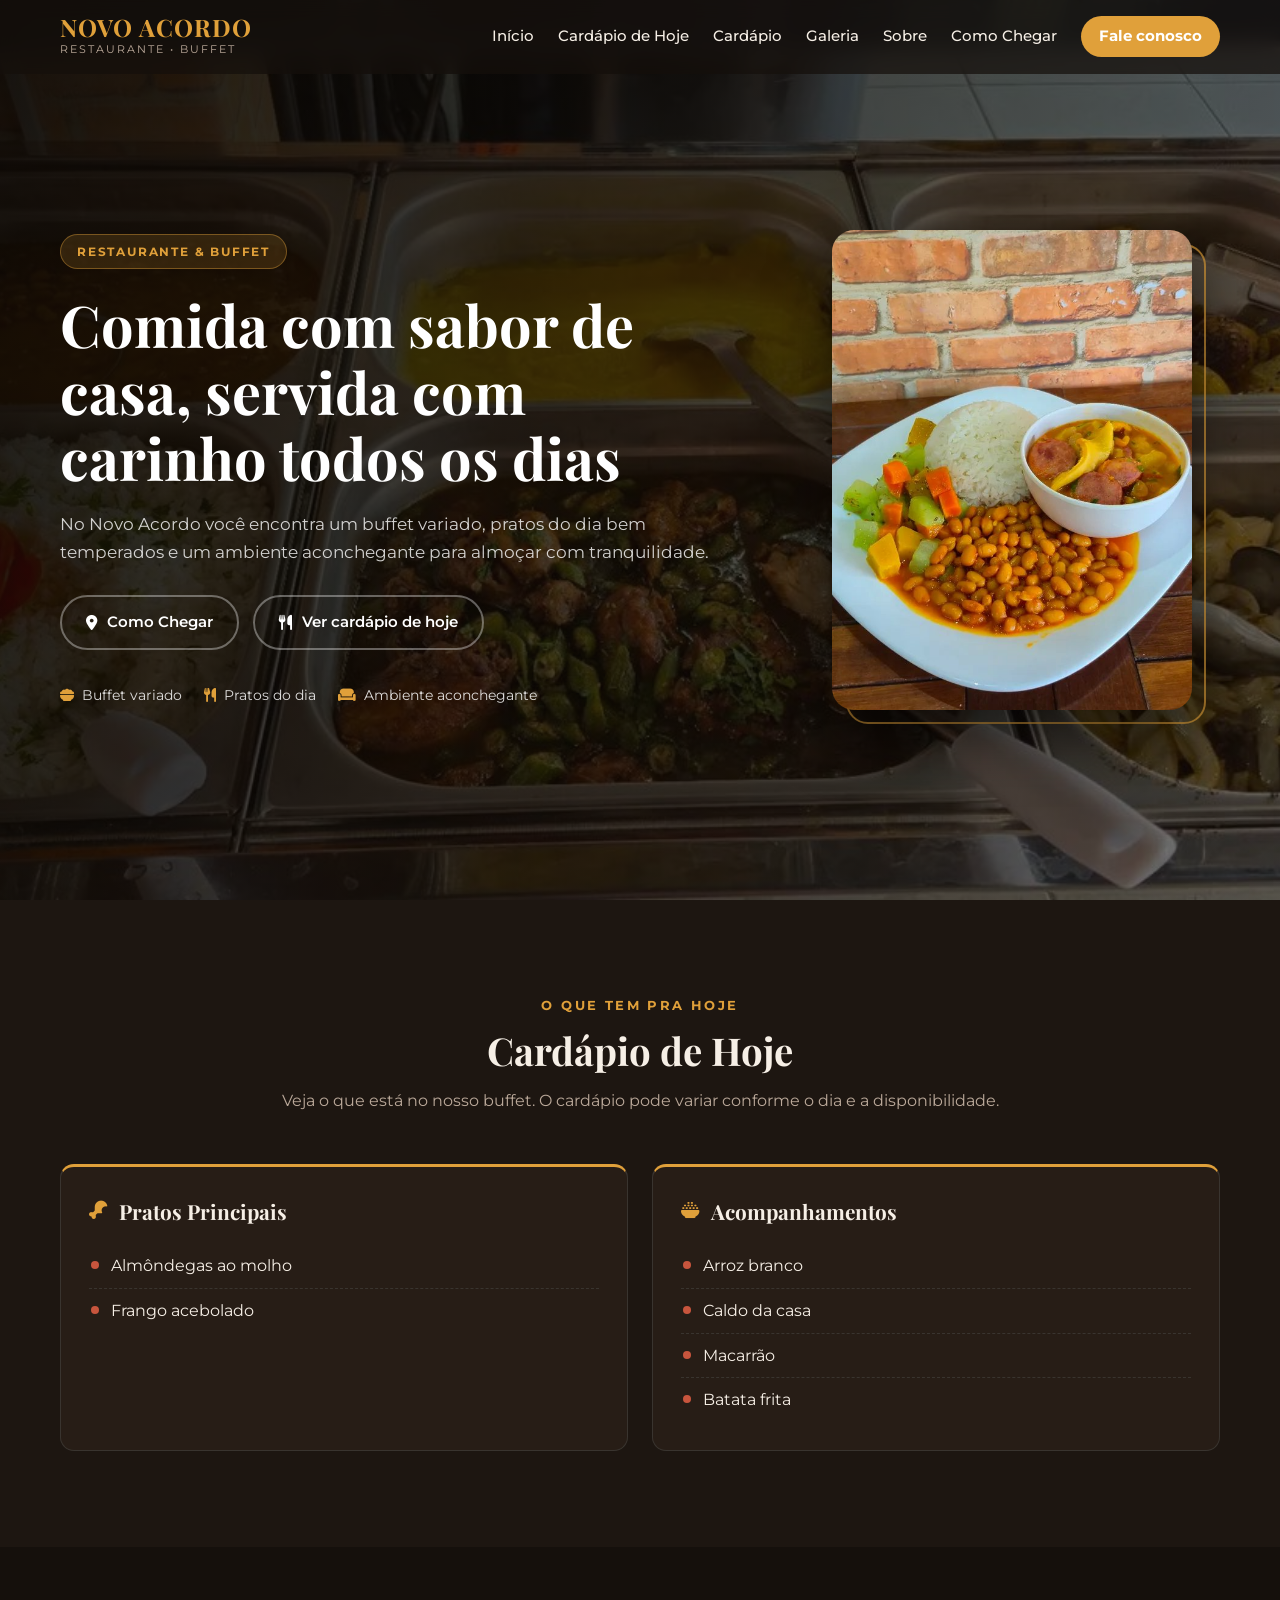
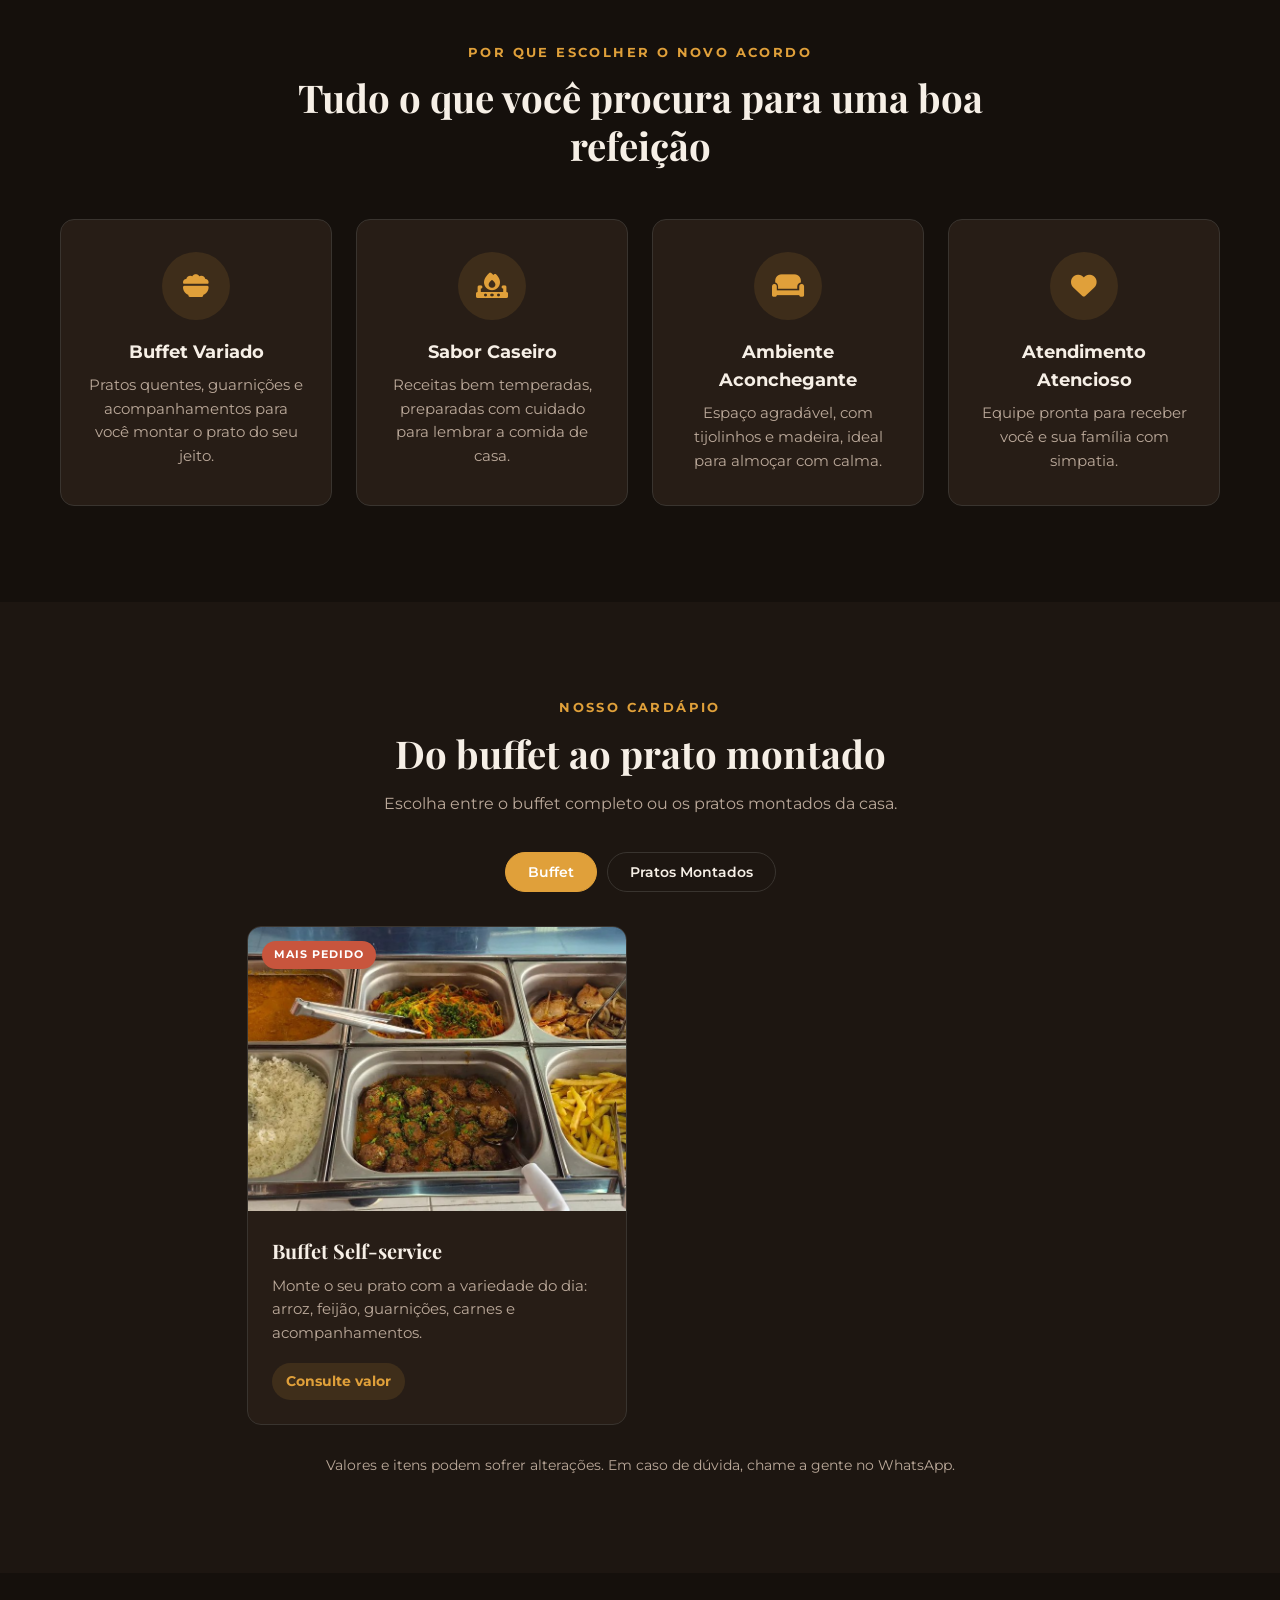
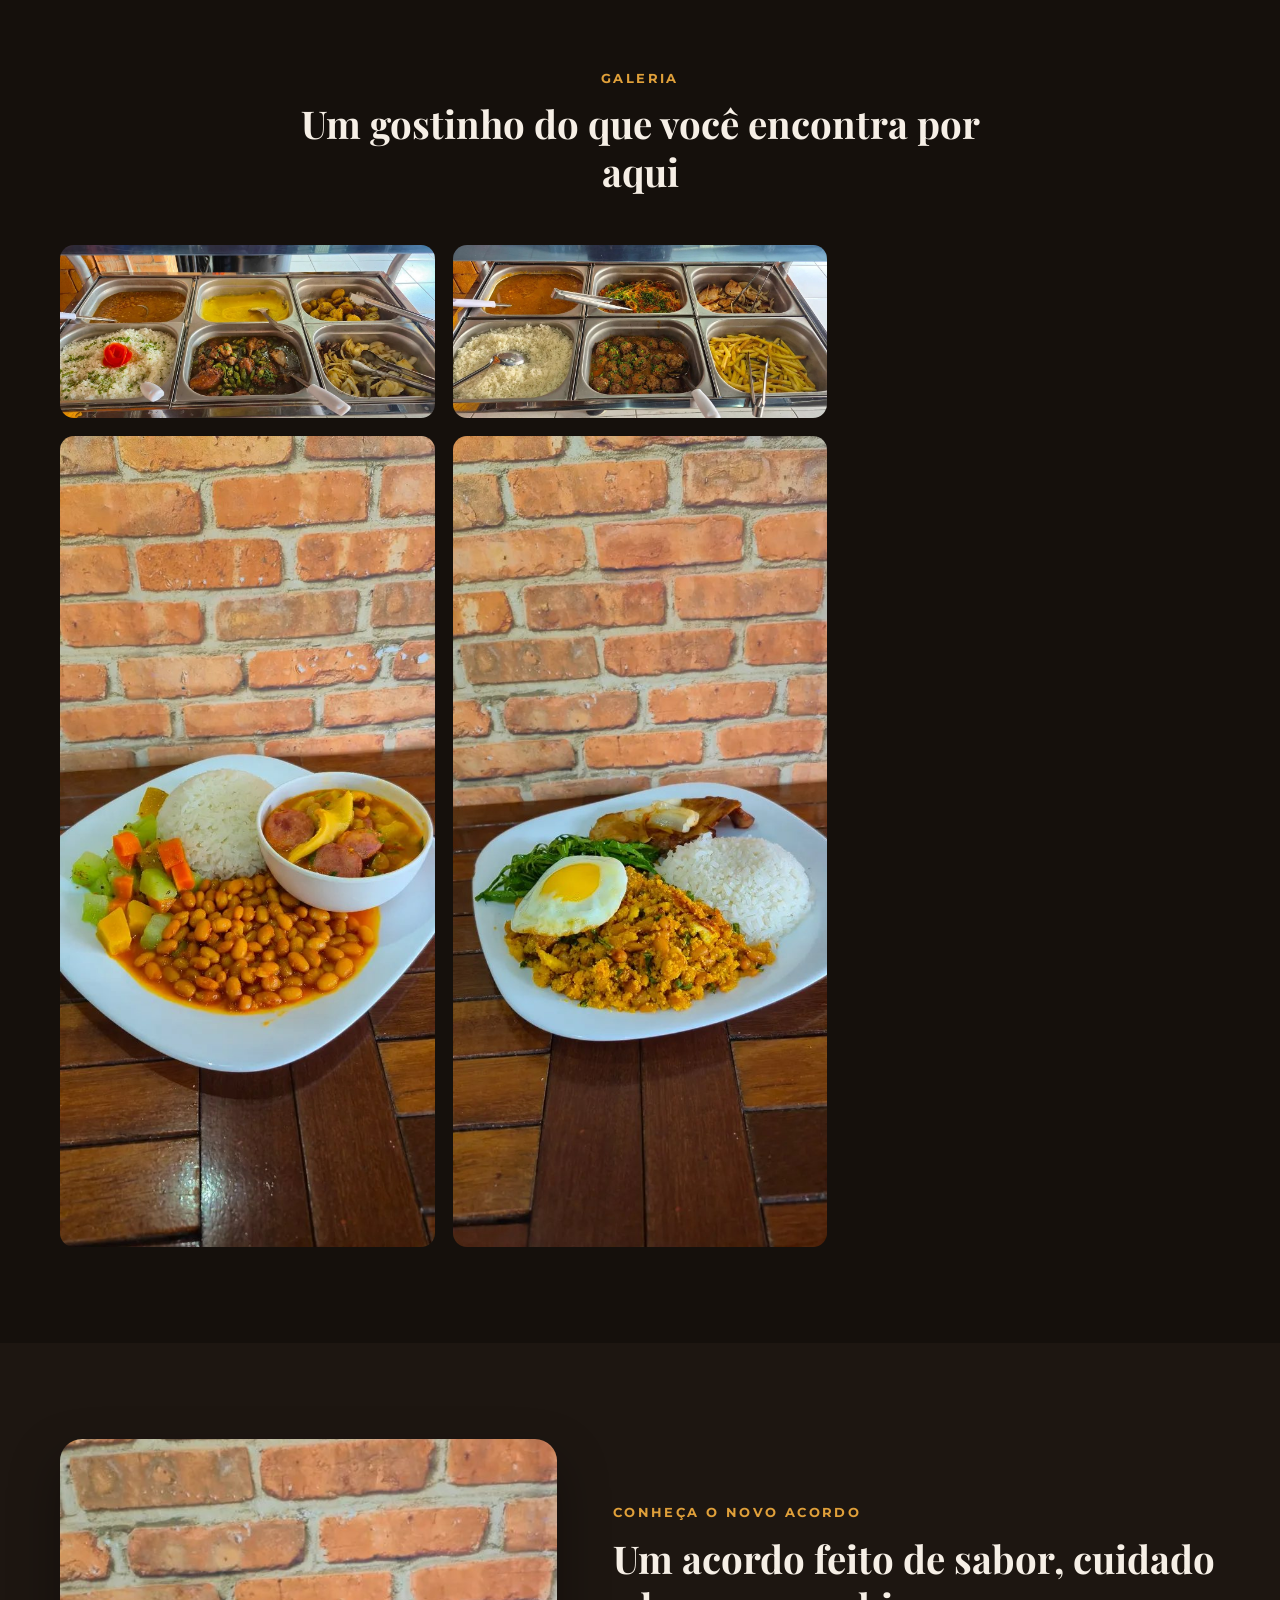
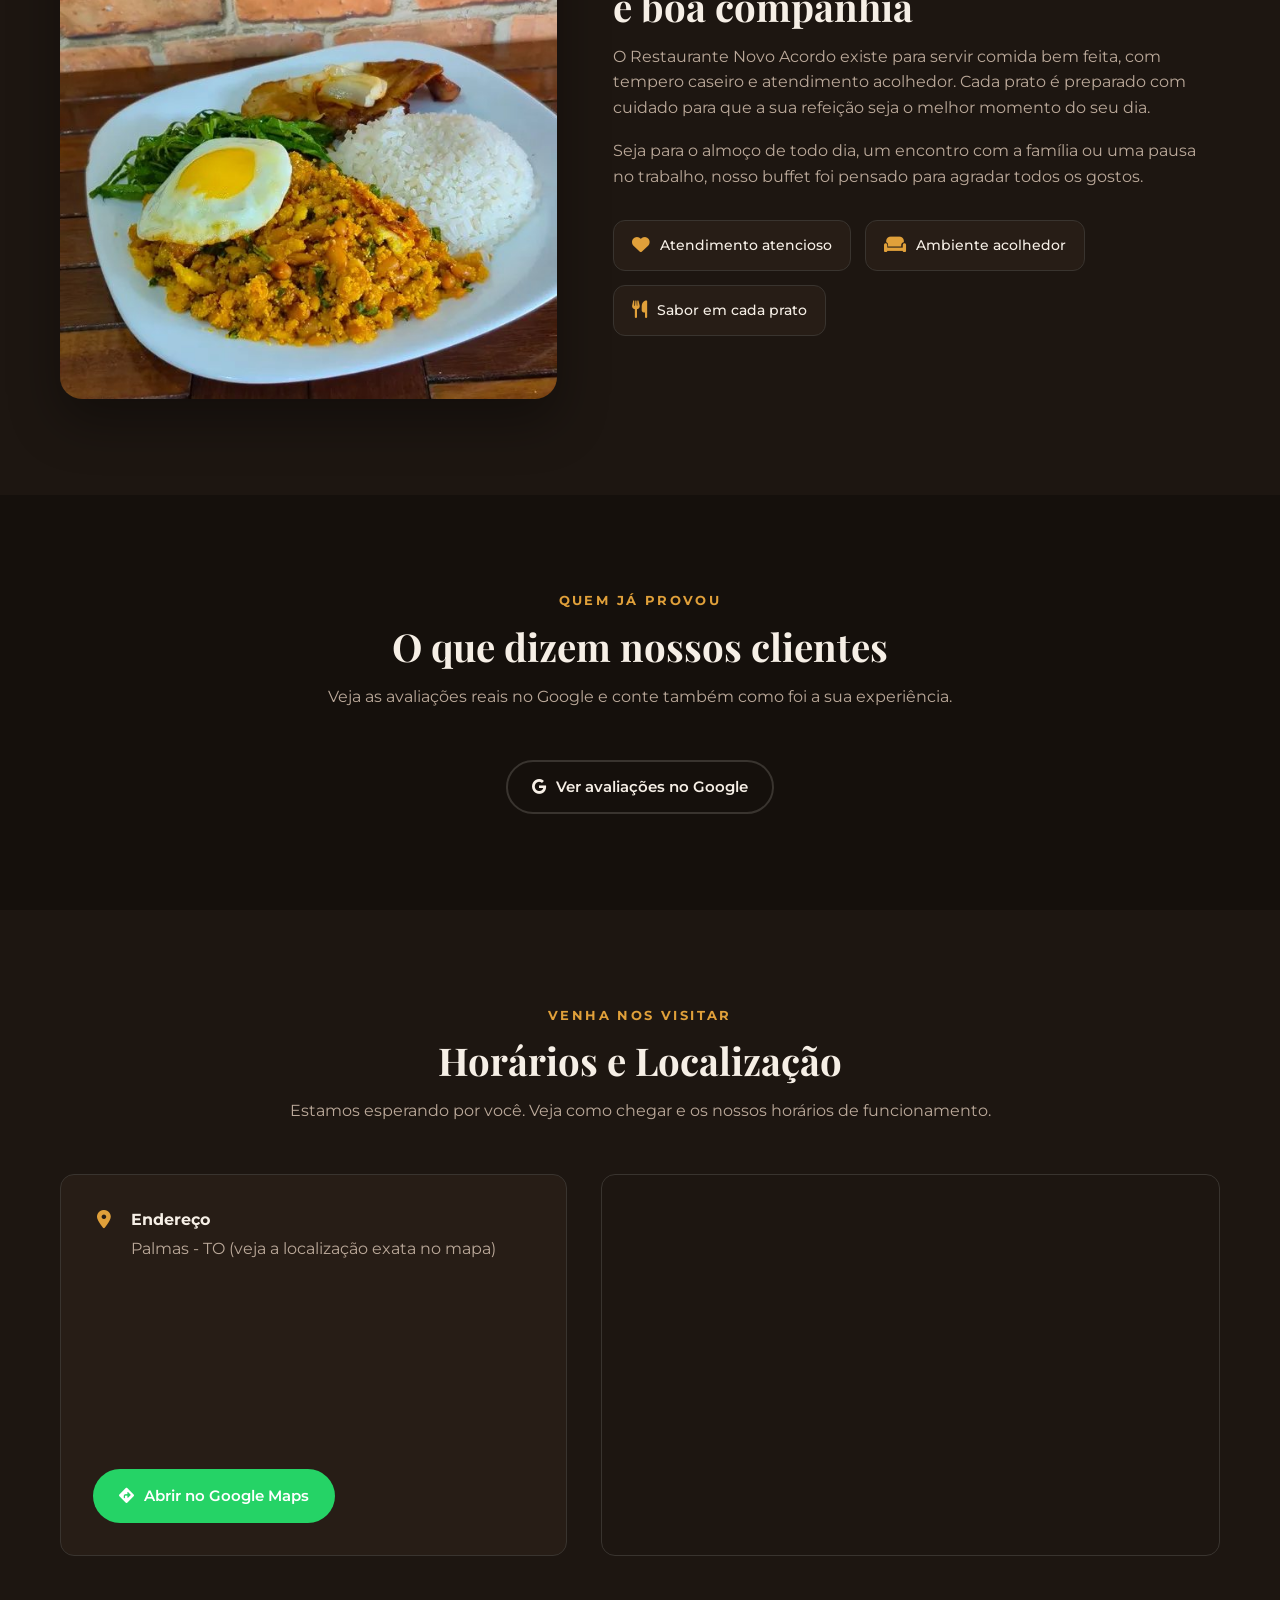
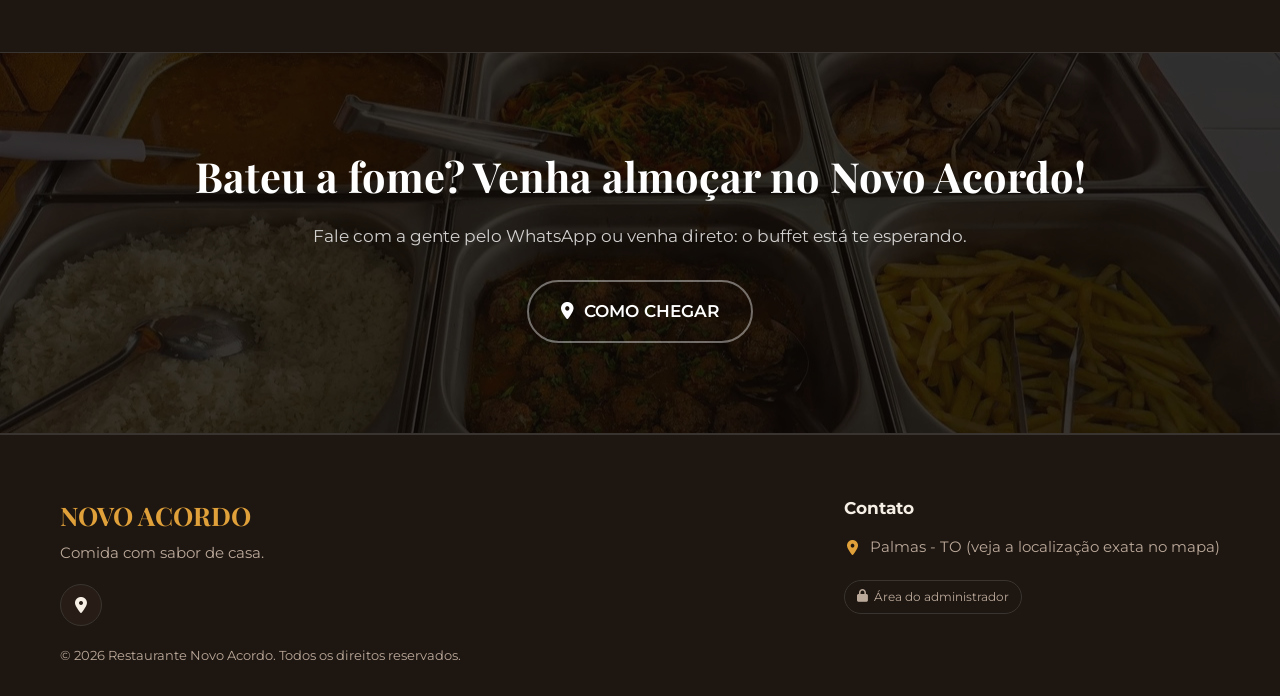
<file: index.html>
<!DOCTYPE html>
<html lang="pt-BR">
<head>
    <meta charset="UTF-8">
    <meta name="viewport" content="width=device-width, initial-scale=1.0">
    <meta name="theme-color" content="#15100c">
    <!-- O bloco abaixo é atualizado automaticamente pelo painel admin ao publicar (título, descrição, redes sociais) -->
    <!--SEO:START-->
    <title>Restaurante Novo Acordo | Buffet e comida caseira em Palmas - TO</title>
    <meta name="description" content="Restaurante Novo Acordo em Palmas - TO: buffet variado, pratos do dia com sabor de comida caseira e ambiente aconchegante. Veja o cardápio de hoje e como chegar.">
    <!--SEO:END-->
    <link rel="icon" href="data:image/svg+xml,%3Csvg xmlns='http://www.w3.org/2000/svg' viewBox='0 0 100 100'%3E%3Ctext y='.9em' font-size='90'%3E🍽️%3C/text%3E%3C/svg%3E">
    <link rel="preconnect" href="https://fonts.googleapis.com">
    <link rel="preconnect" href="https://fonts.gstatic.com" crossorigin>
    <link id="gfonts" rel="stylesheet" href="https://fonts.googleapis.com/css2?family=Playfair+Display:wght@500;600;700&family=Montserrat:wght@400;500;600;700&display=swap">
    <link rel="stylesheet" href="https://cdnjs.cloudflare.com/ajax/libs/font-awesome/6.4.0/css/all.min.css">
    <link rel="stylesheet" href="style.css">
</head>
<body>

    <!-- Tudo abaixo é montado pelo script.js a partir do arquivo dados.js (editável no admin.html) -->
    <header class="header" id="site-header"></header>
    <main id="app"></main>
    <footer class="footer" id="contato"></footer>
    <div id="float-wa"></div>
    <div id="draft-banner" class="draft-banner" hidden></div>

    <div class="lightbox" id="lightbox" hidden role="dialog" aria-modal="true" aria-label="Foto ampliada">
        <button type="button" class="lb-close" data-lb-close aria-label="Fechar"><i class="fas fa-xmark"></i></button>
        <button type="button" class="lb-nav lb-prev" data-lb-prev aria-label="Foto anterior"><i class="fas fa-chevron-left"></i></button>
        <figure>
            <img id="lb-img" alt="">
            <figcaption id="lb-cap"></figcaption>
        </figure>
        <button type="button" class="lb-nav lb-next" data-lb-next aria-label="Próxima foto"><i class="fas fa-chevron-right"></i></button>
    </div>

    <noscript>
        <p style="padding:90px 20px;text-align:center;font-family:sans-serif;">
            Restaurante Novo Acordo — ative o JavaScript para ver o site ou acesse nossa localização no
            <a href="https://www.google.com/maps/place/Restaurante+Novo+Acordo/@-10.182545,-48.3384531,17z">Google Maps</a>.
        </p>
    </noscript>

    <script src="dados.js"></script>
    <script src="core.js"></script>
    <script src="script.js"></script>
</body>
</html>
</file>
<file: style.css>
/* ============================================================
   style.css — visual do site. As CORES e FONTES vêm do painel (aba "Aparência");
   os valores abaixo são só o padrão enquanto a página carrega.
   ============================================================ */
:root {
    --bg-primary: #15100c;
    --bg-rgb: 21, 16, 12;
    --bg-secondary: #1d1611;
    --bg-card: #271d16;
    --text-main: #f6efe6;
    --text-muted: #bba99a;
    --accent: #e0a03a;
    --accent-hover: #b88229;
    --accent-rgb: 224, 160, 58;
    --accent2: #c8553d;
    --on-accent: #1a120b;
    --border-color: #3a2e25;
    --whatsapp: #25d366;
    --whatsapp-hover: #1ebe5d;
    --font-heading: 'Playfair Display', serif;
    --font-body: 'Montserrat', sans-serif;
    --radius: 14px;
}

* { margin: 0; padding: 0; box-sizing: border-box; }
html { scroll-behavior: smooth; scroll-padding-top: 76px; }
body {
    font-family: var(--font-body);
    background: var(--bg-primary);
    color: var(--text-main);
    line-height: 1.6;
    overflow-x: hidden;
    -webkit-font-smoothing: antialiased;
}
body.no-scroll { overflow: hidden; }
img { max-width: 100%; display: block; }
a { color: inherit; }
.sec-slot { display: contents; }
.container { width: 100%; max-width: 1200px; margin: 0 auto; padding: 0 20px; }
.center { text-align: center; margin-top: 36px; }

/* ---------- Botões ---------- */
.btn {
    display: inline-flex; align-items: center; justify-content: center; gap: 10px;
    padding: 13px 24px; font-family: var(--font-body); font-weight: 600; font-size: .95rem;
    border-radius: 999px; text-decoration: none; cursor: pointer; transition: all .3s ease; border: 2px solid transparent;
}
.btn-whatsapp { background: var(--whatsapp); color: #fff; }
.btn-whatsapp:hover { background: var(--whatsapp-hover); transform: translateY(-2px); }
.btn-outline { background: transparent; color: var(--text-main); border-color: var(--border-color); }
.btn-outline:hover { border-color: var(--accent); color: var(--accent); transform: translateY(-2px); }
.btn-large { padding: 16px 32px; font-size: 1.05rem; }

/* ---------- Cabeçalho ---------- */
.header {
    position: fixed; top: 0; left: 0; width: 100%; z-index: 1000; padding: 14px 0;
    background: rgba(var(--bg-rgb), .72); backdrop-filter: blur(10px);
    border-bottom: 1px solid transparent; transition: background .3s, border-color .3s, padding .3s;
}
.header.scrolled { background: rgba(var(--bg-rgb), .96); border-bottom-color: var(--border-color); padding: 10px 0; }
.nav-container { display: flex; justify-content: space-between; align-items: center; gap: 16px; }
.logo { display: flex; flex-direction: column; text-decoration: none; min-width: 0; }
.logo-title { font-family: var(--font-heading); font-size: 1.5rem; font-weight: 700; color: var(--accent); letter-spacing: 1px; line-height: 1.1; }
.logo-img { max-height: 46px; width: auto; }
.logo-sub { font-size: .66rem; color: var(--text-muted); letter-spacing: 2px; margin-top: 2px; }
.nav-menu { display: flex; align-items: center; gap: 24px; }
.nav-menu a { color: var(--text-main); text-decoration: none; font-weight: 500; font-size: .92rem; transition: color .3s; }
.nav-menu a:hover { color: var(--accent); }
.nav-menu a.btn-nav { background: var(--accent); color: var(--on-accent); padding: 9px 18px; border-radius: 999px; font-weight: 700; }
.nav-menu a.btn-nav:hover { background: var(--accent-hover); color: var(--on-accent); }

.nav-toggle {
    display: none; flex-direction: column; align-items: center; justify-content: center; gap: 5px;
    width: 44px; height: 44px; flex-shrink: 0; background: transparent; border: 1px solid var(--border-color);
    border-radius: 10px; color: var(--accent); cursor: pointer;
}
.nav-toggle span { display: block; width: 22px; height: 2px; background: currentColor; border-radius: 2px; transition: transform .3s, opacity .3s; }
.nav-toggle[aria-expanded="true"] span:nth-child(1) { transform: translateY(7px) rotate(45deg); }
.nav-toggle[aria-expanded="true"] span:nth-child(2) { opacity: 0; }
.nav-toggle[aria-expanded="true"] span:nth-child(3) { transform: translateY(-7px) rotate(-45deg); }

@media (max-width: 1100px) { .nav-menu { gap: 16px; } .nav-menu a { font-size: .86rem; } }
@media (max-width: 960px) {
    .header { padding: 10px 0; background: rgba(var(--bg-rgb), .96); }
    .nav-toggle { display: flex; }
    .nav-menu {
        display: none; position: absolute; top: 100%; left: 0; right: 0; flex-direction: column; align-items: stretch; gap: 0;
        padding: 6px 20px 18px; background: var(--bg-primary); border-bottom: 1px solid var(--border-color);
        box-shadow: 0 12px 24px rgba(0, 0, 0, .35); max-height: calc(100vh - 70px); overflow-y: auto;
    }
    .nav-menu.open { display: flex; }
    .nav-menu a { padding: 14px 4px; font-size: 1rem; border-bottom: 1px solid var(--border-color); }
    .nav-menu a.btn-nav { margin-top: 16px; padding: 14px 16px; text-align: center; border-bottom: none; }
}
@media (max-width: 480px) { .logo-title { font-size: 1.2rem; } .logo-sub { font-size: .56rem; letter-spacing: 1px; } }

/* ---------- Hero ---------- */
.hero {
    position: relative; min-height: 100vh; display: flex; align-items: center; padding: 110px 0 70px;
    background: #1a120b center / cover no-repeat; color: #fff;
}
.hero .overlay { position: absolute; inset: 0; background: linear-gradient(115deg, rgba(10, 7, 4, .94) 0%, rgba(10, 7, 4, .72) 55%, rgba(10, 7, 4, .55) 100%); }
.hero-grid { position: relative; z-index: 1; display: grid; grid-template-columns: 1fr; gap: 50px; align-items: center; }
.hero-grid.has-visual { grid-template-columns: minmax(0, 1.25fr) minmax(0, .75fr); }
.hero-content { max-width: 680px; }
.badge {
    display: inline-block; background: rgba(var(--accent-rgb), .16); color: var(--accent); padding: 7px 16px; border-radius: 999px;
    font-size: .76rem; font-weight: 700; letter-spacing: 1.8px; margin-bottom: 22px; border: 1px solid rgba(var(--accent-rgb), .4);
}
.hero h1 { font-family: var(--font-heading); font-size: clamp(2.1rem, 5vw, 3.6rem); font-weight: 700; line-height: 1.15; margin-bottom: 20px; color: #fff; }
.hero-desc { font-size: 1.08rem; color: rgba(255, 255, 255, .8); margin-bottom: 30px; white-space: pre-line; }
.hero-btns { display: flex; gap: 14px; flex-wrap: wrap; }
.hero .btn-outline { color: #fff; border-color: rgba(255, 255, 255, .35); }
.hero .btn-outline:hover { color: var(--accent); border-color: var(--accent); }
.hero-chips { list-style: none; display: flex; flex-wrap: wrap; gap: 10px 22px; margin-top: 34px; }
.hero-chips li { display: inline-flex; align-items: center; gap: 8px; font-size: .88rem; color: rgba(255, 255, 255, .85); }
.hero-chips i { color: var(--accent); }
.hero-visual { justify-self: center; position: relative; width: min(100%, 360px); }
.hero-visual::before {
    content: ''; position: absolute; inset: 14px -14px -14px 14px; border: 2px solid var(--accent); border-radius: 22px; opacity: .7;
}
.hero-visual img {
    position: relative; width: 100%; aspect-ratio: 3 / 4; object-fit: cover; border-radius: 22px; box-shadow: 0 25px 60px rgba(0, 0, 0, .55);
}
@media (max-width: 860px) {
    .hero { min-height: auto; padding: 120px 0 60px; }
    .hero-grid.has-visual { grid-template-columns: 1fr; }
    .hero-visual { width: min(78%, 300px); margin-top: 6px; }
}

/* ---------- Seções ---------- */
.section { padding: 96px 0; }
#app > .sec-slot:nth-of-type(even) > .section { background: var(--bg-secondary); }
.section-title { text-align: center; max-width: 720px; margin: 0 auto 50px; }
.section-subtitle { display: block; color: var(--accent); font-size: .8rem; font-weight: 700; letter-spacing: 2.4px; margin-bottom: 10px; }
.section-title h2, .about h2 { font-family: var(--font-heading); font-size: clamp(1.7rem, 3.4vw, 2.4rem); line-height: 1.25; margin-bottom: 14px; }
.section-title p { color: var(--text-muted); white-space: pre-line; }
.section-note { text-align: center; color: var(--text-muted); font-size: .85rem; margin-top: 30px; white-space: pre-line; }

/* Abas (categorias do cardápio e dias da semana) */
.tabs { display: flex; flex-wrap: wrap; justify-content: center; gap: 10px; margin: -14px auto 34px; }
.tab {
    position: relative; background: transparent; color: var(--text-main); border: 1px solid var(--border-color);
    padding: 10px 22px; border-radius: 999px; font-family: var(--font-body); font-weight: 600; font-size: .9rem; cursor: pointer; transition: all .25s;
}
.tab:hover { border-color: var(--accent); color: var(--accent); }
.tab.active { background: var(--accent); border-color: var(--accent); color: var(--on-accent); }
.tab small { display: block; font-size: .6rem; font-weight: 700; letter-spacing: 1px; text-transform: uppercase; line-height: 1; margin-top: 2px; opacity: .8; }

/* Cardápio de hoje */
.today-meta { display: flex; justify-content: center; flex-wrap: wrap; gap: 10px 26px; color: var(--accent); font-size: .85rem; font-weight: 600; margin: -26px 0 30px; text-transform: capitalize; }
.today-meta i { margin-right: 6px; }
.today-grid { display: grid; grid-template-columns: repeat(auto-fit, minmax(270px, 1fr)); gap: 24px; }
.today-card { background: var(--bg-card); border: 1px solid var(--border-color); border-top: 3px solid var(--accent); border-radius: var(--radius); padding: 28px; }
.today-card h3 { display: flex; align-items: center; gap: 12px; font-family: var(--font-heading); font-size: 1.3rem; margin-bottom: 16px; }
.today-card h3 i { color: var(--accent); font-size: 1.15rem; }
.today-card ul { list-style: none; }
.today-card li { padding: 9px 0 9px 22px; position: relative; border-bottom: 1px dashed var(--border-color); color: var(--text-main); }
.today-card li:last-child { border-bottom: none; }
.today-card li::before { content: ''; position: absolute; left: 2px; top: 17px; width: 8px; height: 8px; border-radius: 50%; background: var(--accent2); }
.today-empty { text-align: center; color: var(--text-muted); padding: 30px 10px; }
.today-empty .btn { margin-top: 16px; }

/* Destaques */
.highlight-grid { display: grid; grid-template-columns: repeat(auto-fit, minmax(230px, 1fr)); gap: 24px; }
.highlight-card { background: var(--bg-card); border: 1px solid var(--border-color); border-radius: var(--radius); padding: 32px 26px; text-align: center; transition: transform .3s, border-color .3s; }
.highlight-card:hover { transform: translateY(-5px); border-color: var(--accent); }
.highlight-icon { width: 68px; height: 68px; margin: 0 auto 18px; display: grid; place-items: center; font-size: 1.6rem; color: var(--accent); background: rgba(var(--accent-rgb), .12); border-radius: 50%; }
.highlight-card h3 { font-size: 1.1rem; margin-bottom: 8px; }
.highlight-card p { color: var(--text-muted); font-size: .92rem; }

/* Cardápio */
.menu-grid { display: grid; grid-template-columns: repeat(auto-fill, minmax(290px, 380px)); justify-content: center; gap: 26px; }
.menu-card { background: var(--bg-card); border: 1px solid var(--border-color); border-radius: var(--radius); overflow: hidden; display: flex; flex-direction: column; transition: transform .3s, border-color .3s; }
.menu-card:hover { transform: translateY(-5px); border-color: var(--accent); }
.menu-photo { position: relative; aspect-ratio: 4 / 3; overflow: hidden; background: var(--bg-secondary); }
.menu-photo img { width: 100%; height: 100%; object-fit: cover; transition: transform .5s; }
.menu-card:hover .menu-photo img { transform: scale(1.05); }
.menu-badge { position: absolute; top: 14px; left: 14px; background: var(--accent2); color: #fff; font-size: .7rem; font-weight: 700; letter-spacing: 1px; text-transform: uppercase; padding: 5px 12px; border-radius: 999px; }
.menu-badge.static { position: static; display: inline-block; margin-bottom: 10px; }
.menu-body { padding: 24px; display: flex; flex-direction: column; flex-grow: 1; }
.menu-body h3 { font-family: var(--font-heading); font-size: 1.25rem; margin-bottom: 8px; }
.menu-body p { color: var(--text-muted); font-size: .92rem; margin-bottom: 18px; flex-grow: 1; white-space: pre-line; }
.price-tag { display: inline-block; align-self: flex-start; background: rgba(var(--accent-rgb), .13); color: var(--accent); padding: 7px 14px; border-radius: 999px; font-size: .88rem; font-weight: 700; text-decoration: none; transition: all .3s; }
.price-link:hover { background: var(--accent); color: var(--on-accent); }

/* Galeria */
.gallery-grid { columns: 3 260px; column-gap: 18px; }
.gallery-item { position: relative; display: block; width: 100%; margin: 0 0 18px; padding: 0; border: none; background: none; cursor: zoom-in; border-radius: var(--radius); overflow: hidden; break-inside: avoid; }
.gallery-item img { width: 100%; height: auto; transition: transform .5s; }
.gallery-item:hover img { transform: scale(1.04); }
.gallery-cap { position: absolute; left: 0; right: 0; bottom: 0; padding: 36px 16px 14px; background: linear-gradient(transparent, rgba(0, 0, 0, .8)); color: #fff; font-size: .85rem; text-align: left; opacity: 0; transition: opacity .3s; }
.gallery-item:hover .gallery-cap, .gallery-item:focus-visible .gallery-cap { opacity: 1; }
@media (hover: none) { .gallery-cap { opacity: 1; } }

.lightbox { position: fixed; inset: 0; z-index: 3000; background: rgba(0, 0, 0, .92); display: flex; align-items: center; justify-content: center; padding: 20px; }
.lightbox[hidden] { display: none; }
.lightbox figure { max-width: min(92vw, 1000px); text-align: center; }
.lightbox img { max-height: 80vh; width: auto; margin: 0 auto; border-radius: 10px; }
.lightbox figcaption { color: #ddd; margin-top: 14px; font-size: .95rem; }
.lb-close, .lb-nav { position: absolute; background: rgba(255, 255, 255, .12); border: none; color: #fff; width: 46px; height: 46px; border-radius: 50%; font-size: 1.1rem; cursor: pointer; transition: background .2s; }
.lb-close:hover, .lb-nav:hover { background: var(--accent); color: var(--on-accent); }
.lb-close { top: 18px; right: 18px; }
.lb-prev { left: 14px; top: 50%; transform: translateY(-50%); }
.lb-next { right: 14px; top: 50%; transform: translateY(-50%); }

/* Sobre */
.about-grid { display: grid; grid-template-columns: 1fr; gap: 56px; align-items: center; }
.about-grid.has-image { grid-template-columns: minmax(0, .9fr) minmax(0, 1.1fr); }
.about-image img { width: 100%; max-height: 560px; object-fit: cover; border-radius: 22px; box-shadow: 0 22px 50px rgba(0, 0, 0, .35); }
.about-text { max-width: 760px; margin: 0 auto; }
.about-grid:not(.has-image) .about-text { text-align: center; }
.about-text p { color: var(--text-muted); margin-bottom: 18px; white-space: pre-line; }
.features { display: flex; gap: 14px; margin-top: 30px; flex-wrap: wrap; }
.about-grid:not(.has-image) .features { justify-content: center; }
.feature-item { display: flex; align-items: center; gap: 10px; background: var(--bg-card); padding: 13px 18px; border-radius: 12px; border: 1px solid var(--border-color); }
.feature-item i { color: var(--accent); font-size: 1.1rem; }
.feature-item span { font-weight: 500; font-size: .9rem; }
@media (max-width: 860px) { .about-grid.has-image { grid-template-columns: 1fr; gap: 34px; } }

/* Avaliações */
.review-grid { display: grid; grid-template-columns: repeat(auto-fit, minmax(280px, 1fr)); gap: 24px; }
.review-card { background: var(--bg-card); border: 1px solid var(--border-color); border-radius: var(--radius); padding: 28px; }
.stars { color: var(--accent); font-size: .95rem; margin-bottom: 14px; letter-spacing: 2px; }
.review-card blockquote { font-style: italic; color: var(--text-main); margin-bottom: 18px; white-space: pre-line; }
.review-card figcaption { font-size: .85rem; color: var(--text-muted); }
.review-card figcaption strong { color: var(--text-main); }

/* Localização */
.location-grid { display: grid; grid-template-columns: minmax(0, .9fr) minmax(0, 1.1fr); gap: 34px; align-items: stretch; }
.location-grid:not(:has(.location-map)) { grid-template-columns: minmax(0, 640px); justify-content: center; }
.location-info { background: var(--bg-card); border: 1px solid var(--border-color); border-radius: var(--radius); padding: 32px; display: flex; flex-direction: column; gap: 22px; }
.info-row { display: flex; gap: 16px; }
.info-row > i { color: var(--accent); font-size: 1.15rem; margin-top: 4px; width: 22px; text-align: center; }
.info-row strong { display: block; margin-bottom: 4px; }
.info-row p { color: var(--text-muted); white-space: pre-line; }
.info-row p.small { font-size: .82rem; margin-top: 8px; }
.hours { list-style: none; min-width: min(100%, 300px); }
.hours li { display: flex; justify-content: space-between; gap: 22px; padding: 7px 0; border-bottom: 1px dashed var(--border-color); color: var(--text-muted); font-size: .92rem; }
.hours li b { color: var(--text-main); font-weight: 600; }
.info-actions { display: flex; flex-wrap: wrap; gap: 12px; margin-top: auto; }
.location-map { min-height: 380px; border-radius: var(--radius); overflow: hidden; border: 1px solid var(--border-color); }
.location-map iframe { width: 100%; height: 100%; min-height: 380px; border: 0; display: block; }
@media (max-width: 860px) { .location-grid { grid-template-columns: 1fr; } }

/* Chamada final */
.cta-banner {
    position: relative; padding: 90px 0; text-align: center; background: #1a120b center / cover no-repeat;
    border-top: 1px solid var(--border-color); border-bottom: 1px solid var(--border-color); color: #fff;
}
.cta-banner::before { content: ''; position: absolute; inset: 0; background: rgba(10, 7, 4, .82); }
.cta-container { position: relative; }
.cta-container h2 { font-family: var(--font-heading); font-size: clamp(1.8rem, 4vw, 2.6rem); margin-bottom: 14px; }
.cta-container p { color: rgba(255, 255, 255, .8); margin-bottom: 30px; font-size: 1.05rem; }
.cta-btns { display: flex; justify-content: center; gap: 14px; flex-wrap: wrap; }
.cta-banner .btn-outline { color: #fff; border-color: rgba(255, 255, 255, .4); }
.cta-banner .btn-outline:hover { color: var(--accent); border-color: var(--accent); }

/* Rodapé */
.footer { background: var(--bg-secondary); padding: 60px 0 30px; border-top: 1px solid var(--border-color); }
.footer-grid { display: flex; justify-content: space-between; align-items: flex-start; flex-wrap: wrap; gap: 40px; }
.footer-brand h3 { font-family: var(--font-heading); color: var(--accent); font-size: 1.6rem; margin-bottom: 6px; }
.footer-brand p { color: var(--text-muted); font-size: .92rem; margin-bottom: 18px; }
.social-links { display: flex; gap: 12px; margin-bottom: 20px; flex-wrap: wrap; }
.social-links a { display: inline-flex; align-items: center; justify-content: center; width: 42px; height: 42px; background: var(--bg-card); color: var(--text-main); border-radius: 50%; border: 1px solid var(--border-color); transition: all .3s; text-decoration: none; }
.social-links a:hover { background: var(--accent); color: var(--on-accent); border-color: var(--accent); }
.footer-brand .copyright { font-size: .8rem; margin-bottom: 0; }
.footer-contact h4 { margin-bottom: 14px; font-size: 1.05rem; }
.footer-contact p { color: var(--text-muted); margin-bottom: 9px; display: flex; align-items: flex-start; gap: 10px; font-size: .92rem; }
.footer-contact p i { color: var(--accent); margin-top: 5px; width: 16px; text-align: center; }
.footer-contact a { text-decoration: none; }
.footer-contact a:hover { color: var(--accent); }
.admin-trigger-container { margin-top: 20px; }
#btn-admin-page { border: 1px solid var(--border-color); color: var(--text-muted); padding: 6px 12px; border-radius: 999px; font-size: .78rem; display: inline-flex; align-items: center; gap: 6px; transition: all .3s; }
#btn-admin-page i { color: inherit; margin: 0; width: auto; }
#btn-admin-page:hover { color: var(--accent); border-color: var(--accent); }

/* WhatsApp flutuante e avisos */
.float-wa { position: fixed; right: 18px; bottom: 18px; z-index: 900; width: 58px; height: 58px; border-radius: 50%; background: var(--whatsapp); color: #fff; display: grid; place-items: center; font-size: 1.9rem; text-decoration: none; box-shadow: 0 8px 22px rgba(0, 0, 0, .4); transition: transform .3s; }
.float-wa:hover { transform: scale(1.08); }
.draft-banner { position: fixed; left: 50%; bottom: 16px; transform: translateX(-50%); z-index: 2500; background: #222; color: #fff; border: 1px solid var(--accent); border-radius: 12px; padding: 10px 16px; font-size: .82rem; display: flex; gap: 14px; align-items: center; max-width: calc(100vw - 100px); box-shadow: 0 10px 30px rgba(0, 0, 0, .5); }
.draft-banner[hidden] { display: none; }
.draft-banner button { background: var(--accent); color: var(--on-accent); border: none; border-radius: 8px; padding: 6px 12px; font-weight: 700; cursor: pointer; flex-shrink: 0; }
body.in-preview .float-wa { display: none; }

@media (max-width: 600px) {
    .section { padding: 70px 0; }
    .today-card, .location-info { padding: 22px; }
    .hero-btns .btn { width: 100%; }
}
@media (prefers-reduced-motion: reduce) { html { scroll-behavior: auto; } * { transition: none !important; } }
</file>
